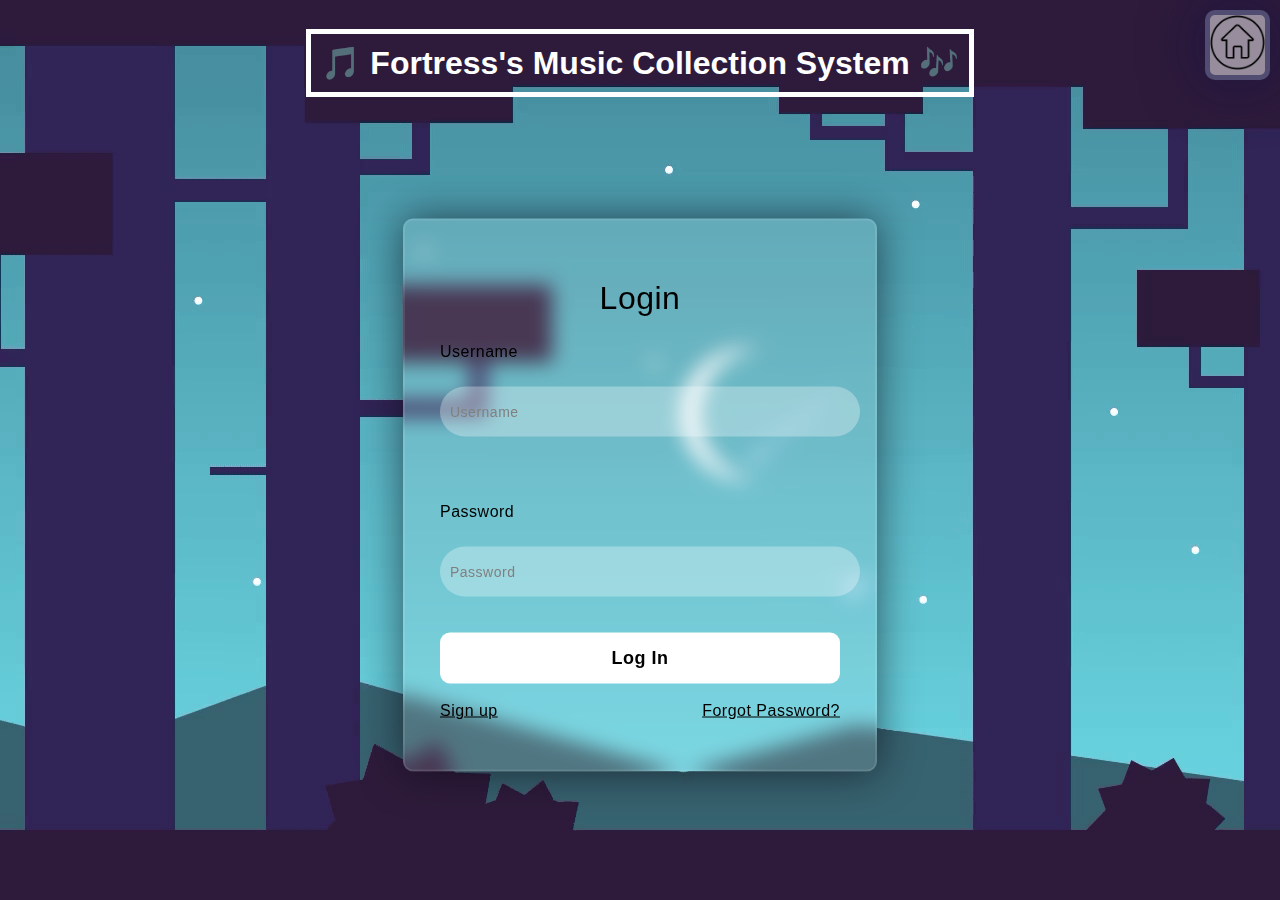
<file: Assignment/login.html>
<!DOCTYPE html>
<html>
<head>
<title>Fortress's Music Collection</title>

<link rel="stylesheet" type="text/css" href="user.css">

<style>
body{
    background-image: url('bg2.gif');
}
button{
    width: 100%;
    background-color: #ffffff;
    color:black;
    padding: 15px 0;
    font-size: 18px;
    font-weight: 600;
    border-radius: 10px;
    cursor: pointer;
}
</style>
</head>

<body>
<button style="background-color: rgba(255,255,255,0.5); color:black;font-size: 18px;
font-weight: 600;border-radius: 10px;
border: 5px solid rgba(11,11,69,0.5);
box-shadow: 0 0 60px rgba(11,11,69,0.6);
color: white;cursor: pointer;
width: auto;height: auto;
position: fixed;
top:10px;
right:10px; padding: 0;"
 onclick="window.location.href = 'index.html'" class="home-button">
		<img src="home.png" alt="Menu" width="55" height="55">
</button>
<center>
<h1 style="border: 5px solid White; padding: 10px; display: inline-block; width: auto; font-family: Cavolini, Cambria, Arial; color:white;">&#127925; Fortress's Music Collection System &#127926;</h1>
</center>

    <form name="login" method="post" action="loginVerify.php">
		<h3>Login</h3>

        <label for="username">Username</label><br>
        <input type="text" placeholder="Username" name="username" width="100" required>
		<br><br>

        <label for="password">Password</label><br>
        <input type="password" placeholder="Password" name="password" required>
		<br><br>
        <button>Log In</button>
		<br><br>
		<div style="display: flex; justify-content: space-between;">
			<a href="signup.html">Sign up</a>
			<a href="password_verification.html">Forgot Password?</a>
		</div>

    </form>


</body>
</html>
</file>
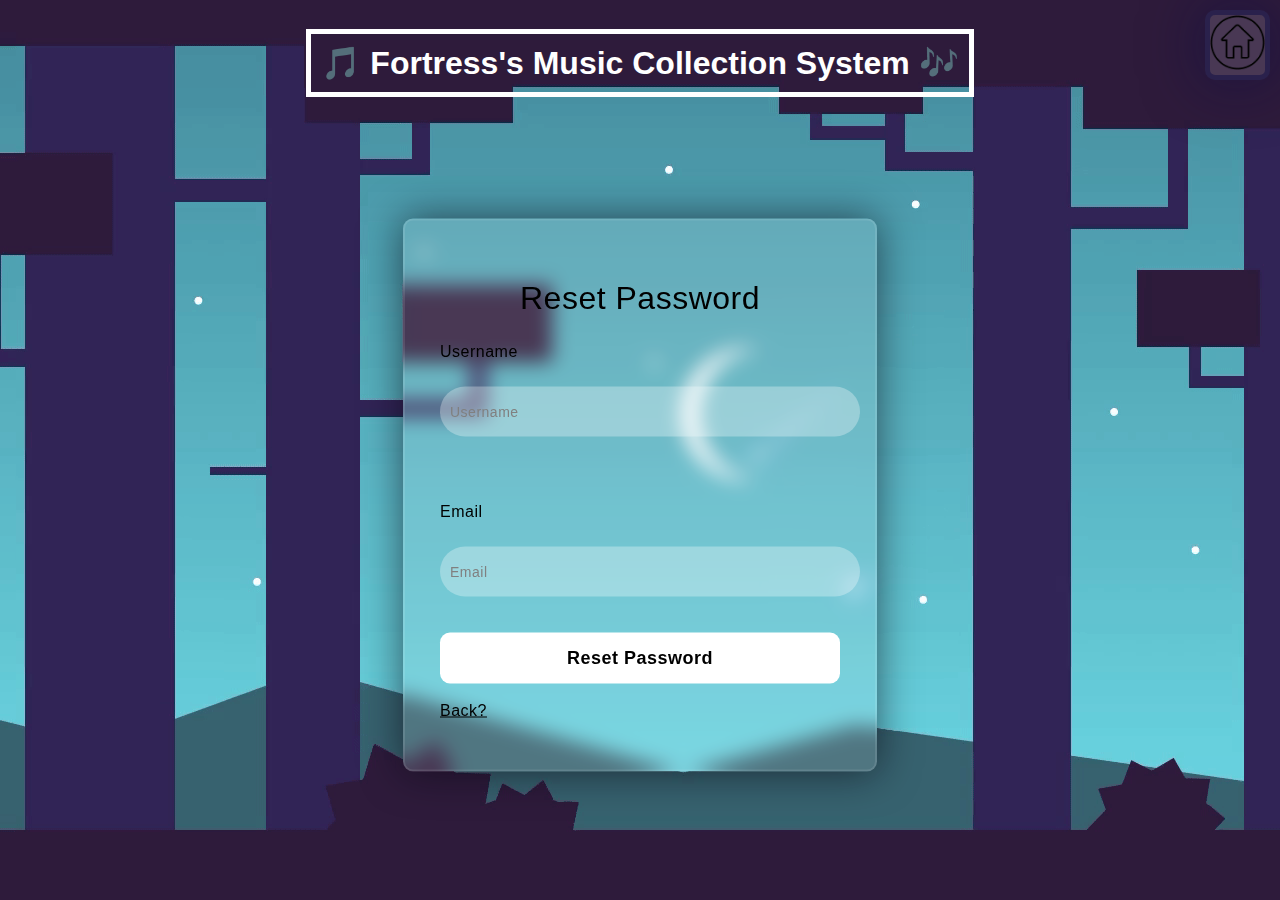
<file: Assignment/password_verification.html>
<!DOCTYPE html>
<html>
<head>
<title>Fortress's Music Collection</title>

<link rel="stylesheet" type="text/css" href="user.css">

<style>
body{
    background-image: url('bg2.gif');
}
button{
    width: 100%;
    background-color: #ffffff;
    color:black;
    padding: 15px 0;
    font-size: 18px;
    font-weight: 600;
    border-radius: 10px;
    cursor: pointer;
}
</style>
</head>

<body>
<button style="background-color: rgba(255,255,255,0.13); color:black;font-size: 18px;
font-weight: 600;border-radius: 10px;
border: 5px solid rgba(11,11,69,0.5);
box-shadow: 0 0 60px rgba(11,11,69,0.6);
color: white;cursor: pointer;
width: auto;height: auto;
position: fixed;
top:10px;
right:10px; padding: 0;"
 onclick="window.location.href = 'index.html'" class="home-button">
		<img src="home.png" alt="Menu" width="55" height="55">
</button>
<center>
<h1 style="border: 5px solid White; padding: 10px; display: inline-block; width: auto; font-family: Cavolini, Cambria, Arial; color:white;">&#127925; Fortress's Music Collection System &#127926;</h1>
</center>

    <form name="login" method="post" action="passwordVerify.php">
		<h3>Reset Password</h3>

        <label for="username">Username</label><br>
        <input type="text" placeholder="Username" name="username" width="100" required>
		<br><br>

        <label for="password">Email</label><br>
        <input type="email" placeholder="Email" name="email" required>
		<br><br>
        <button>Reset Password</button>
		<br><br>
		<a href="login.html">Back?</a>

    </form>


</body>
</html>
</file>
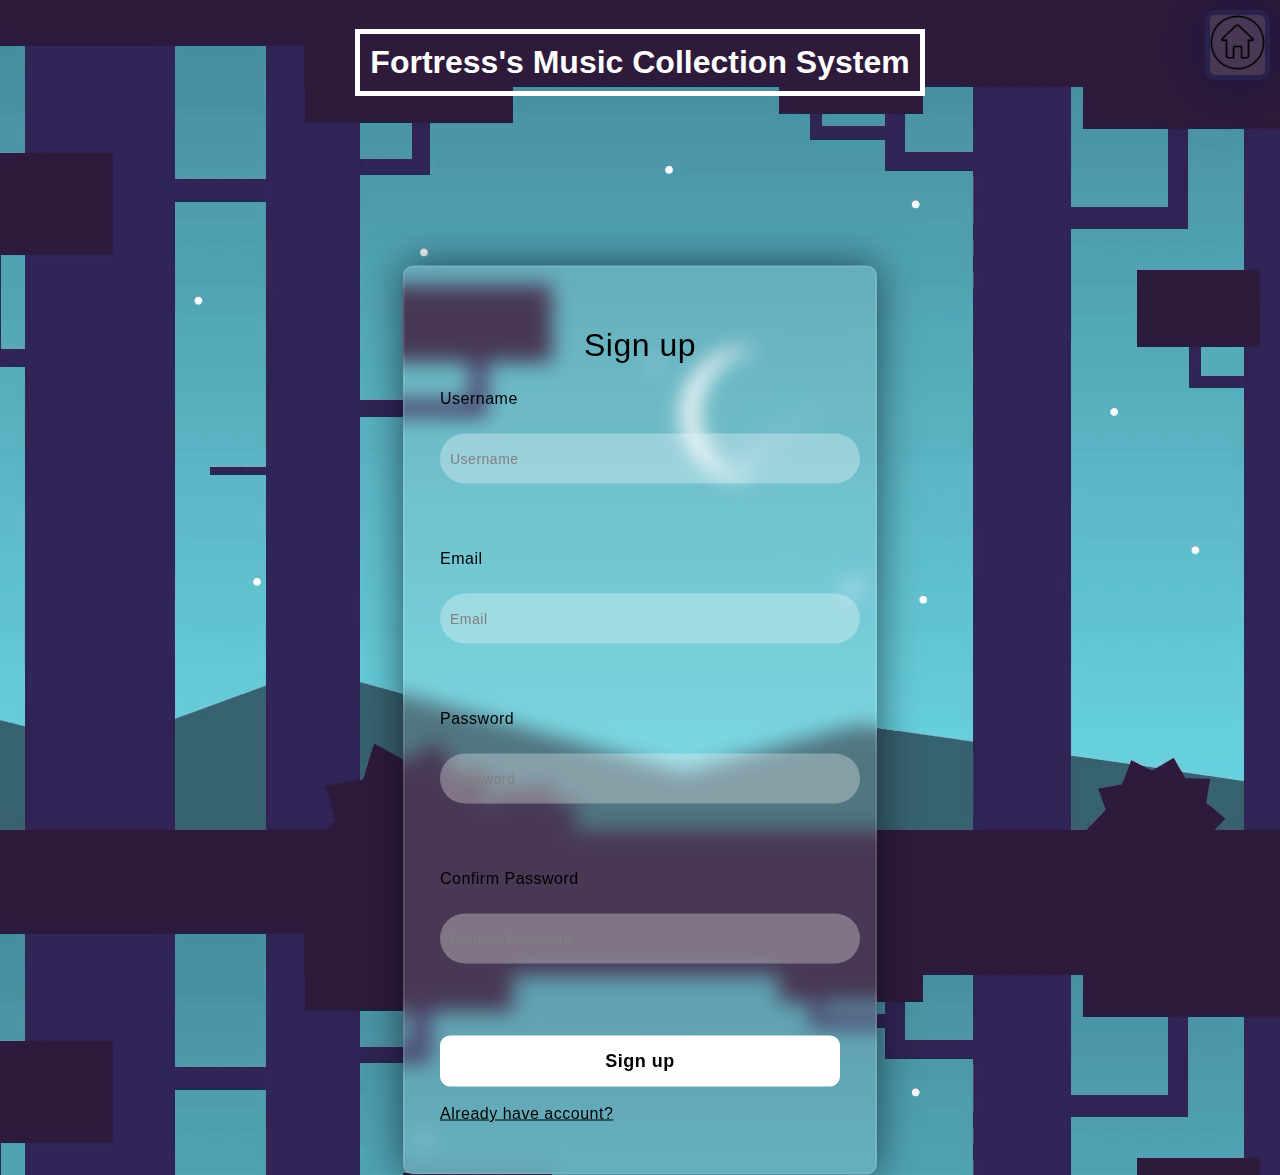
<file: Assignment/signup.html>
<!DOCTYPE html>
<html>
<head>
<title>Fortress's Music Collection</title>

<link rel="stylesheet" type="text/css" href="user.css">

<style>
body{
    background-image: url('bg2.gif');
}
form{
    height: auto;
    width: 400px;
    background-color: rgba(255,255,255,0.13);
    position: absolute;
    transform: translate(-50%,-50%);
    top: 80%;
    left: 50%;
    border-radius: 10px;
    backdrop-filter: blur(10px);
    border: 2px solid rgba(255,255,255,0.1);
    box-shadow: 0 0 40px rgba(8,7,16,0.6);
    padding: 50px 35px;
}
</style>
</head>

<body>
<button style="background-color: rgba(255,255,255,0.13); color:black;font-size: 18px;
font-weight: 600;border-radius: 10px;
border: 5px solid rgba(11,11,69,0.5);
box-shadow: 0 0 60px rgba(11,11,69,0.6);
color: white;cursor: pointer;
width: auto;height: auto;
position: fixed;
top:10px;
right:10px; padding: 0;"
 onclick="window.location.href = 'index.html'" class="home-button">
		<img src="home.png" alt="Menu" width="55" height="55">
</button>
<center>
<h1 style="border: 5px solid White; padding: 10px; display: inline-block; width: auto; font-family: Cavolini, Cambria, Arial; color:white;">Fortress's Music Collection System</h1>
</center>
    <form action="signup_username_verify.php" method="POST">
		<h3>Sign up</h3>

        <label for="username">Username</label><br>
        <input type="text" placeholder="Username" name="username" width="100" required>
		<br><br>
		
		<label for="Email">Email</label><br>
        <input type="email" placeholder="Email" name="email" width="100" required>
		<br><br>

        <label for="password">Password</label><br>
        <input type="password" placeholder="Password" name="password" minlength="6" required>
		<br><br>
		<label for="confirm_password">Confirm Password</label><br>
		<input type="password" placeholder="Confirm Password" name="confirm_password" required>
		<br><br>
		<br><br>
        <button onclick="validatePasswords()">Sign up</button>
		<br><br>
		<a href="login.html">Already have account?</a> 
    </form>

<script>
function validatePasswords() {
  var password = document.getElementsByName("password")[0].value;
  var confirm_password = document.getElementsByName("confirm_password")[0].value;

  if (password != confirm_password) {
    alert("Passwords do not match. Please try again.");
    return false;
  }

  return true;
}

document.querySelector('form').addEventListener('submit', function(e) {
  if (!validatePasswords()) {
    e.preventDefault();
  }
});
</script>


</body>
</html>
</file>
<file: Assignment/user.css>
form{
    height: auto;
    width: 400px;
    background-color: rgba(255,255,255,0.13);
    position: absolute;
    transform: translate(-50%,-50%);
    top: 55%;
    left: 50%;
    border-radius: 10px;
    backdrop-filter: blur(10px);
    border: 2px solid rgba(255,255,255,0.1);
    box-shadow: 0 0 40px rgba(8,7,16,0.6);
    padding: 50px 35px;
}
label{
    display: block;
    margin-top: 30px;
    font-size: 16px;
    font-weight: 500;
	color:white;
}
input{
    display: block;
    height: 50px;
    width: 100%;
    background-color: rgba(255,255,255,0.3);
    border-radius: 100px;
    padding: 0 10px;
    margin-top: 8px;
    font-size: 14px;
    font-weight: 300;
}
form *{
    font-family: 'Poppins',sans-serif;
    color: black;
    letter-spacing: 0.5px;
    outline: none;
    border: none;
}
form h3{
    font-size: 32px;
    font-weight: 500;
    line-height: 25px;
    text-align: center;
	margin-top: 15px;
	color:black;
}
button{
    width: 100%;
    background-color: #ffffff;
    color:black;
    padding: 15px 0;
    font-size: 18px;
    font-weight: 600;
    border-radius: 10px;
    cursor: pointer;
	
}
::placeholder{
    color: grey;
</file>
